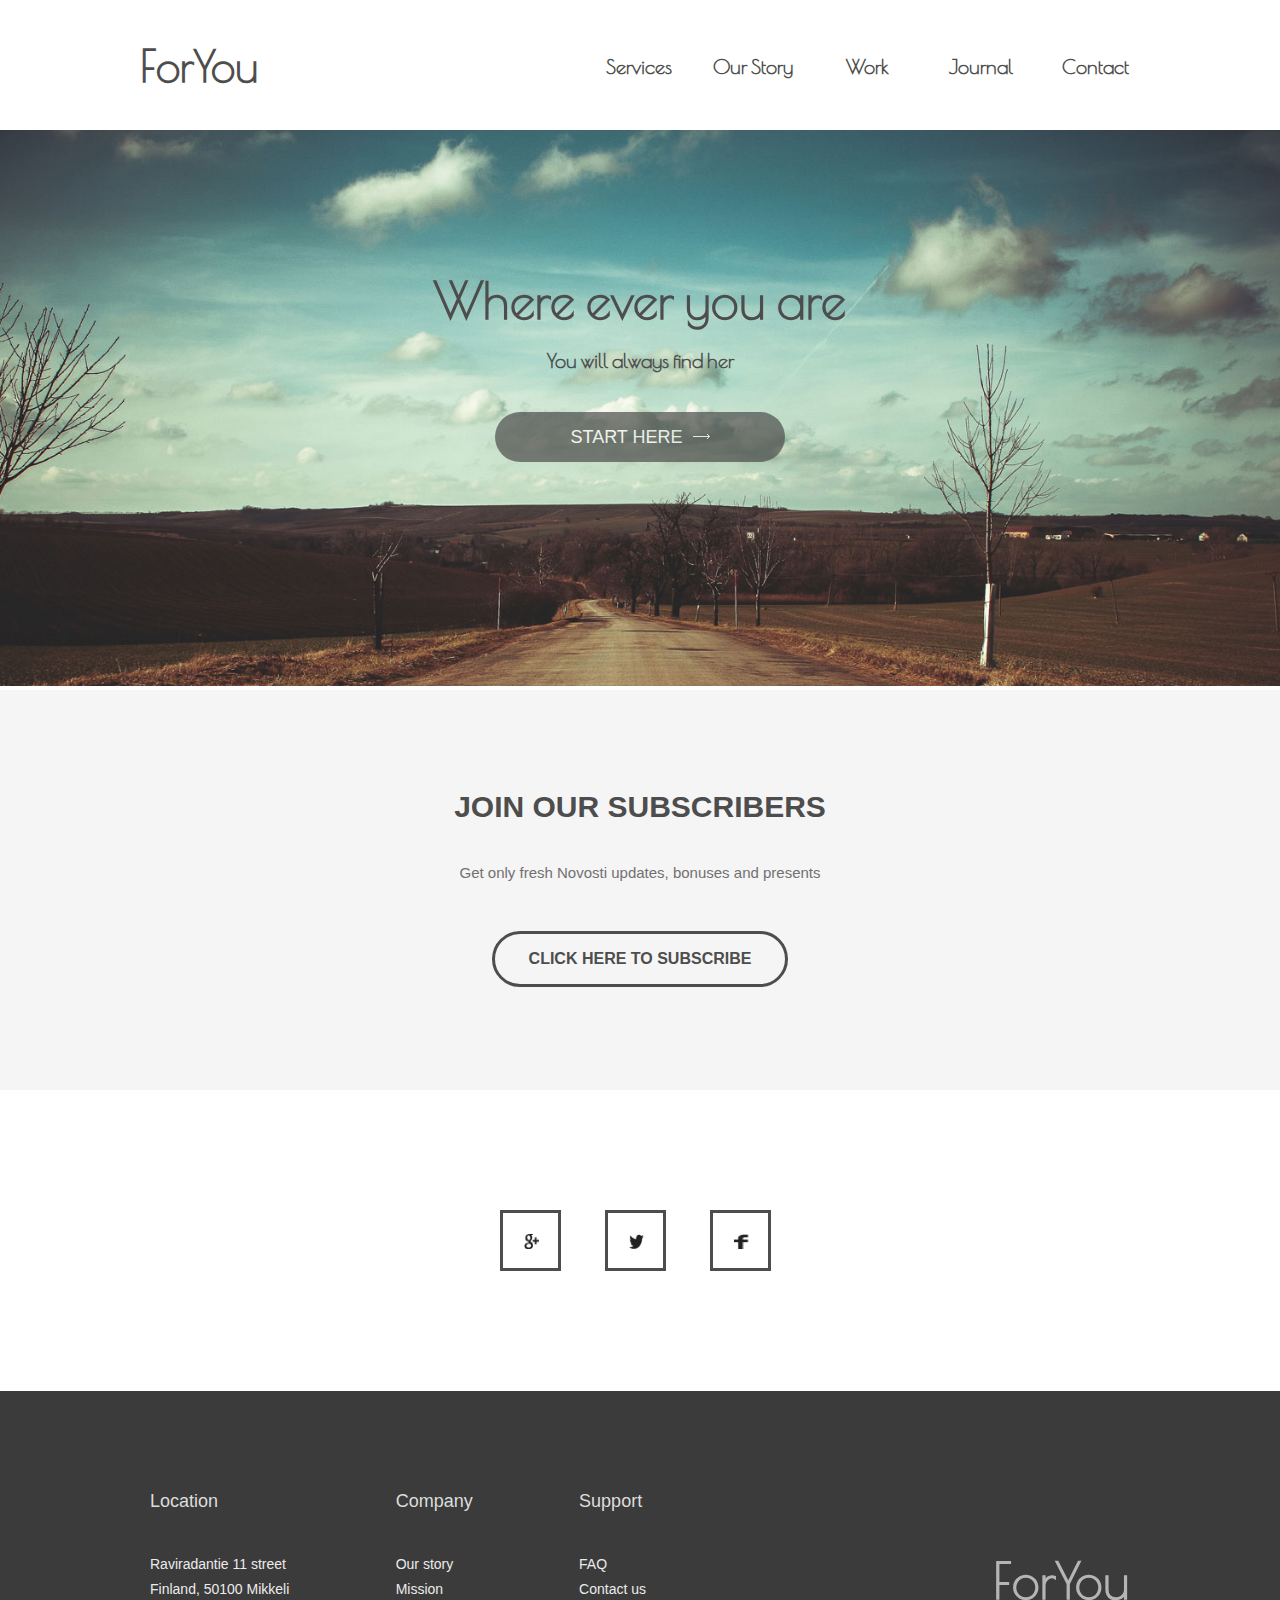
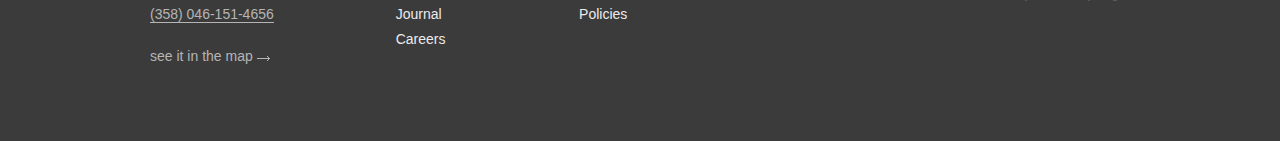
<file: index.html>
<!DOCTYPE html>
<html lang="en">
<head>
	<meta charset="UTF-8">
	<title>ForYou</title>
	<link rel="stylesheet" type="text/css" href="CSS.css">
	<link media="screen"rel="stylesheet" type="text/css" href="CSS_phone.css">
	<link href='https://fonts.googleapis.com/css?family=Poiret+One' rel='stylesheet' type='text/css'>
	<script type="text/javascript" src="jq/jquery.js"></script>
	<script type="text/javascript" src="jq/myJs.js"></script>
	<script type="text/javascript">
	</script>
</head>
<body>
	<div class="main">
		<div class="header">
			<h1><a href="#" name="logo">ForYou</a></h1>
			<ul>
				<li id="services" onclick="toggle(1)"><a href="#">	Services</a></li>
				<li id="ourStory" onclick="toggle(2)"><a href="#">Our Story</a></li>
				<li id="work" onclick="toggle(3)"><a href="#">Work</a></li>
				<li id="jurnal" onclick="toggle(4)"><a href="#">Journal</a></li>
				<li id="contact" onclick="toggle(5)"><a href="#">Contact</a></li>
			</ul>
		</div>
		<div class="billBorder">
			<div class="bordDiscr">
				<h3>Where ever you are</h3>
				<h4>You will always find her</h4>
			</div>
			<div class="startSearch">
				<h4>START HERE <img src="images/arrow_bord.png"></h4>
			</div>
		</div>
		<div class="content">
			<div class="services">
				<h4>SERVICES</h4>
				<div class="s3">
					<h5>GET THE BEST OFFER</h5>
					<p>Have a look at all options, compare and choose the best</p>
				</div>
				<div class="s1">
					<h5>BUILD THE ROUT</h5>
					<p>Draw your route and get all the information about it</p>
				</div>
				<div class="s2">
					<h5>LEASE A PARKING PLACE</h5>
					<p>Here you can find a place of people passing or looking for a parking space</p>
				</div>
			</div>
			<div class="ourStory">
				<h4>OUR STORY</h4>
			</div>
			<div class="work">
				<h4>WORK</h4>
			</div>
			<div class="journal">
				<h4>JURNAL</h4>
			</div>
			<div class="contact">
				<h4>CONTACT</h4>
			</div>
		</div>
		<div class="subscription">
			<h5>JOIN OUR SUBSCRIBERS</h5>
			<p>Get only fresh Novosti updates, bonuses and presents</p>
			<div class="subButton">
				<p>CLICK HERE TO SUBSCRIBE</p>
			</div>
		</div>
		<div class="socMedia">
			<ul>
				<li><img src="images/sm_1.png"></li>
				<li><img src="images/sm_2.png"></li>
				<li><img src="images/sm_3.png"></li>
			</ul>
		</div>
		<div class="footer">
			<div class="location">
				<h5>Location</h5>
				<p>Raviradantie 11 street <br />
				Finland, 50100 Mikkeli <br />
				<span>(358) 046-151-4656</span></p>
				<div class="pictFooter">
					<a href="#">see it in the map <img src="images/arrow_loc.png"></a>
				</div>	
			</div>
			<div class="company">
				<h5>Company</h5>
				<ul>
					<li><a href="#">Our story</a></li>
					<li><a href="#">Mission</a></li>
					<li><a href="#">Journal</a></li>
					<li><a href="#">Careers</a></li>
				</ul>
			</div>
			<div class="support">
				<h5>Support</h5>
				<ul>
					<li><a href="#">FAQ</a></li>
					<li><a href="#">Contact us</a></li>
					<li><a href="#">Policies</a></li>
				</ul>
			</div>
			<div class="logoFooter">
				<h1><a href="#logo">ForYou</a></h1>
			</div>
		</div>
	</div>

</body>
</html>
</file>
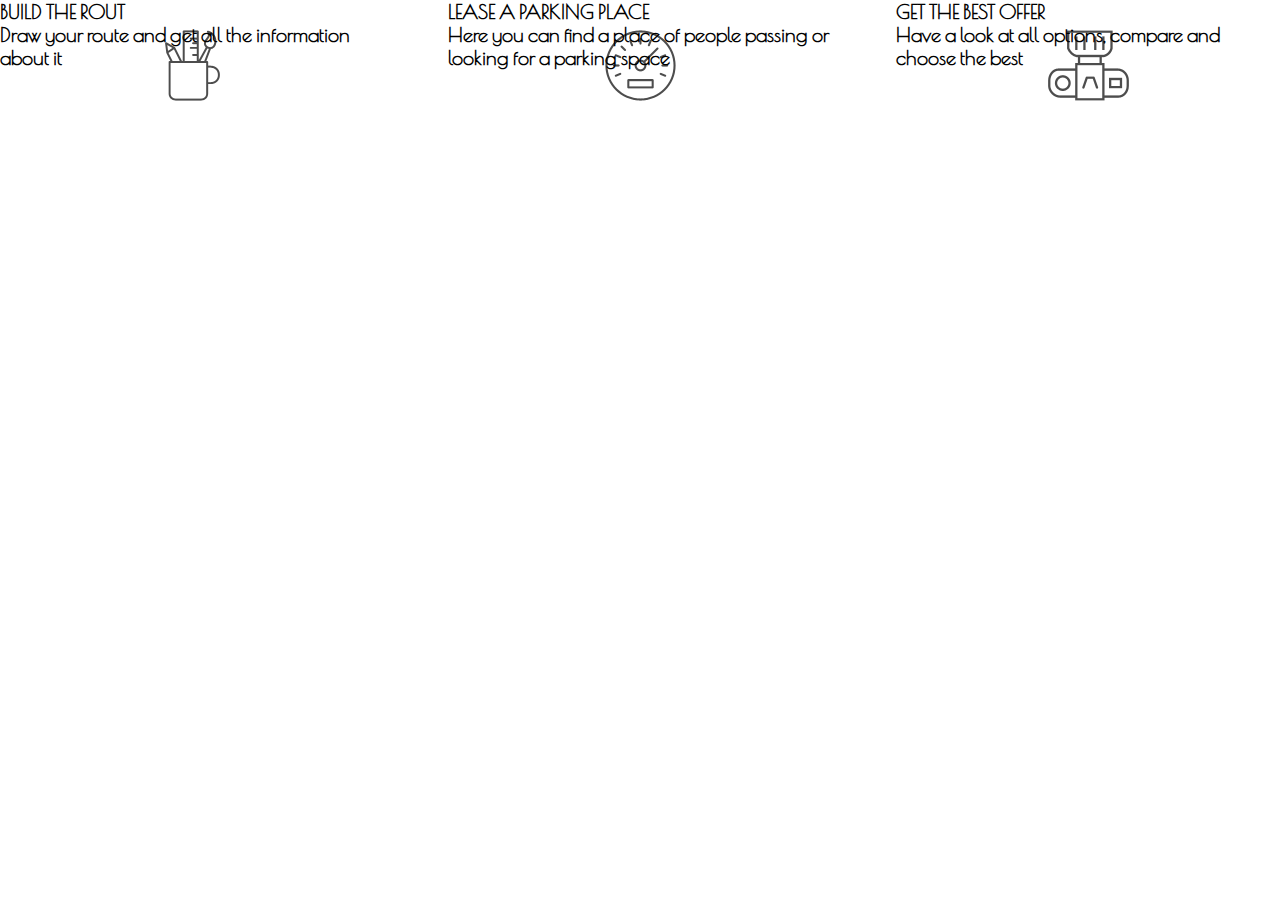
<file: services.html>
<!DOCTYPE html>
<html lang="en">
<head>
	<meta charset="UTF-8">
	<title>Services</title>
	<link rel="stylesheet" type="text/css" href="CSS.css">
	<link href='https://fonts.googleapis.com/css?family=Poiret+One' rel='stylesheet' type='text/css'>
	<script type="text/javascript" src="jq/jquery.js"></script>
	<script type="text/javascript" src="jq/myJs.js"></script>
</head>
<body>
	<div class="iServices">
		<div class="s3">
			<h5>GET THE BEST OFFER</h5>
			<p>Have a look at all options, compare and choose the best</p>
		</div>
		<div class="s1">
			<h5>BUILD THE ROUT</h5>
			<p>Draw your route and get all the information about it</p>
		</div>
		<div class="s2">
			<h5>LEASE A PARKING PLACE</h5>
			<p>Here you can find a place of people passing or looking for a parking space</p>
		</div>
	</div>	
</body>
</html>
</file>
<file: CSS.css>
* {
	margin: 0;
	padding: 0;

	transition: all .2s;
}
h1, h2, h3, h4, h5, h6, p, a {
	font: bold 20px 'Poiret One', Verdana, Arial, Sans-serif;
}

body {
	max-width: 100%;
	min-width: 1000px;
	height: 100%;
	background: #fff;
}

.main {

}

/* Header */

.header {
	height: 130px;
	overflow: hidden;
}

.header h1 a {
	font: bold 44px 'Poiret One', Verdana, Arial, Sans-serif;
	color: #4d4d4d;
	text-decoration: none;

	transition: all .2s ease-in-out;
}

.header h1 a:hover {
	font-size: 46px;
	color: #55acee;
}

.header h1 a:focus {
	outline: none;
}

.header h1 {
	float: left;
	padding: 40px 0 40px 140px;
	width: 140px;
}

.header ul {
	float: right;
	padding: 47px 130px 48px 0;
}

.header ul li {
	display: inline-block;
	list-style: none; 
	width: 100px;
	height: 40px;
	text-align: center;
	padding: 0 5px;
}

.header ul li a {
	font: bold 20px 'Poiret One', Verdana, Arial, Sans-serif;
	color: #4d4d4d;
	text-decoration: none; 
	line-height: 40px;

	transition: all .2s ease-in-out; 
}

.header ul li a:hover, .header ul li:hover {
	color: #55acee; 
	font-size: 23px;
	line-height: 37px;
}

/* billBorder */

.billBorder {
	background: url(images/bill_border.jpg) no-repeat;
	background-size: contain; 
	overflow: hidden;
	height: 560px;
}

.slider {
	width: 100%;
}

.slider img {
	width: 100%;
}

.bordDiscr {
	width: 500px;
	margin: 11% auto 20px auto;
}

.bordDiscr h3 {
	font: bold 50px 'Poiret One', Verdana, Arial, Sans-serif;
	color: #4d4d4d;
	text-align: center;
}

.bordDiscr h4 {
	font: bold 20px 'Poiret One', Verdana, Arial, Sans-serif;
	color: #4d4d4d;
	text-align: center;
	padding: 20px;
}

.startSearch {
	width: 290px;
	height: 50px;
	border-radius: 60px;
	background-color: #4d4d4d;
	margin: 0 auto;
	cursor: pointer;
	opacity: 0.7;

	transition: all .1s ease-in-out;
}

.startSearch:hover {
	opacity: 1;
	box-shadow: 0 0 10px rgba(0,0,0,0.7);
	border: 2px solid #eee;
}

.startSearch h4 {
	text-align: center;
	font: 18px Arial, Verdana, Sans-serif;
	color: #fff;
	padding: 15px 0;
}

.startSearch h4 img {
	padding: 0 0 4px 5px;
}

/* Services */

.services {
	margin: 0 150px 100px 150px;
	display: none;
}

.services h4 {
	text-align: center;
	font: bold 30px Verdana, Arial, Sans-serif;
	color: #4d4d4d;
	padding: 100px 0 40px 0;
}

.s1, .s2, .s3 {
	width: 30%;
	height: 250px;
}

.services h5 {
	text-align: center;
	padding: 140px 0 10px 0;
	font: bold 22px Verdana, Arial, Sans-serif;
	color: #727272;
}

.services p {
	text-align: center;
	padding: 10px 5px;
	font: 15px Verdana, Arial, Sans-serif;
	color: #727272;
}

.s1 {
	float: left;
	background: url(images/serv_1.png) center 30px no-repeat;
}

.s3 {
	float: right;
	background: url(images/serv_3.png) center 30px no-repeat;
}

.s2 {
	background: url(images/serv_2.png) center 30px no-repeat;
	margin: 0 auto;
}

/* Our story */

.ourStory {
	margin: 0 150px 100px 150px;
	height: 424px;
	display: none;	
}

.ourStory h4 {
	text-align: center;
	font: bold 30px Verdana, Arial, Sans-serif;
	color: #4d4d4d;
	padding: 100px 0 40px 0;
}

/* Work */

.work {
	margin: 0 150px 100px 150px;
	height: 424px;	
	display: none;
}

.work h4 {
	text-align: center;
	font: bold 30px Verdana, Arial, Sans-serif;
	color: #4d4d4d;
	padding: 100px 0 40px 0;
}

/* Journal */

.journal {
	margin: 0 150px 100px 150px;
	height: 424px;	
	display: none;
}

.journal h4 {
	text-align: center;
	font: bold 30px Verdana, Arial, Sans-serif;
	color: #4d4d4d;
	padding: 100px 0 40px 0;
}

/* Contact */

.contact {
	margin: 0 150px 100px 150px;
	height: 424px;	
	display: none;
}

.contact h4 {
	text-align: center;
	font: bold 30px Verdana, Arial, Sans-serif;
	color: #4d4d4d;
	padding: 100px 0 40px 0;
}

/* Subscription */

.subscription {
	background-color: #f5f5f5;
	height: 400px;
}

.subscription h5 {
	text-align: center;
	font: bold 30px Verdana, Arial, Sans-serif;
	color: #4d4d4d;
	padding: 100px 0 40px 0;
}

.subscription p {
	text-align: center;
	font: 15px Verdana, Arial, Sans-serif;
	color: #717171;
}

.subButton {
	border: 3px solid #4d4d4d;
	border-radius: 60px;
	width: 290px;
	height: 50px;
	margin: 50px auto 0 auto;
	cursor: pointer;

	transition: all .2s ease-in-out;
}

.subButton:hover {
	background-color: #55acee; 
	box-shadow: 0 0 10px rgba(0,0,0,0.7);
	border: 3px solid #eee;
}

.subButton p {
	padding: 16px 0;
	font: bold 16px Verdana, Arial, Sans-serif;
	color: #4d4d4d;
}

.socMedia {
	width: 320px;
	margin: 100px auto;
}

.socMedia ul li {
	display: inline-block;
	width: 55px;
	height: 55px;
	border: 3px solid #4d4d4d;
	margin: 20px;
	cursor: pointer;

	transition: all .2s ease-in-out;
}

.socMedia ul li:hover {
	background-color: #55acee; 
	box-shadow: 0 0 10px rgba(0,0,0,0.7);
	border: 3px solid #eee; 
}

.socMedia ul li img {
	width: 15px;
	height: 15px;
	margin: 21px 21px;
}

.footer {
	height: 350px;
	background-color: #3b3b3b;
}

.footer div {
	display: inline-block;
	vertical-align: top;
	margin: 100px 4% 0 4%;

}

.footer div:first-of-type {
	margin-left: 150px; 
}

.footer div h5 {
	font: 18px Verdana, Arial, Sans-serif;
	color: #ddd;
	margin-bottom: 40px;
}

.footer div p {
	font: 14px Verdana, Arial, Sans-serif;
	color: #ebebeb;
	line-height: 25px;
}

.footer div p span {
	color: #b5b5b5;
	border-bottom: 1px solid #b5b5b5;
}

.pictFooter  {
	padding-top: 20px;
	margin: 0 !important;
}

.pictFooter a {
	text-decoration: none;
	font: 14px Verdana, Arial, Sans-serif;
	color: #b5b5b5;
}

.footer ul li {
	list-style: none;
}

.footer ul li a {
	font: 14px Verdana, Arial, Sans-serif;
	color: #ebebeb;
	text-decoration: none;
	line-height: 25px;

	transition: all .2s ease-in-out;
}

.footer ul li a:hover {
	font-size: 15px;
	color: #55acee;
}

.logoFooter a {
	font: bold 50px 'Poiret One', Verdana, Arial, Sans-serif;
	color: #b5b5b5;
	text-decoration: none;

	transition: all .3s ease-in-out;
}

.logoFooter a:hover {
	font-size: 55px;
	color: #55acee;
}

.logoFooter {
	margin: 160px 150px 0 0 !important;
	float: right;
}
</file>
<file: CSS_phone.css>
* {
	margin: 0;
	padding: 0;

	transition: all .2s;
}

@media screen and (max-width: 680px) {
	
	body {
		max-width: 660px;
		min-width: 650px;
	}

	.header {
		height: 65px;
	}

	.header h1 a {
		font: bold 25px 'Poiret One', Verdana, Arial, Sans-serif;

		transition: all .2s ease-in-out;
	}

	.header h1 a:hover {
		font-size: 26px;
	}

	.header h1 {
		padding: 20px 0 20px 50px;
		width: 70px;
	}

	.header ul {
		padding: 29px 50px 15px 0;
	}

	.header ul li { 
		width: 70px;
		height: 20px;
		padding: 0 5px;
	}

	.header ul li a {
		font: bold 15px 'Poiret One', Verdana, Arial, Sans-serif;
		line-height: 10px;

		transition: all .2s ease-in-out; 
	}

	.header ul li a:hover, .header ul li:hover {
		font-size: 16px;
		line-height: 16px;
	}

	/* billBorder */

	.billBorder { 
		height: 283px;
	}

	.slider {
		width: 100%;
	}

	.slider img {
		width: 100%;
	}

	.bordDiscr {
		width: 300px;
		margin: 8% auto 20px auto;
	}

	.bordDiscr h3 {
		font: bold 30px 'Poiret One', Verdana, Arial, Sans-serif;
	}

	.bordDiscr h4 {
		font: bold 20px 'Poiret One', Verdana, Arial, Sans-serif;
		padding: 10px 0;
	}

	.startSearch {
		width: 150px;
		height: 35px;
	}

	.startSearch:hover {
		box-shadow: 0 0 5px rgba(0,0,0,0.7);
		border: 1px solid #eee;
	}

	.startSearch h4 {
		font: 14px Arial, Verdana, Sans-serif;
		color: #fff;
		padding: 10px 0;
	}

	/* Services */

	.services {
		margin: 0 50px 30px 50px;
		height: 350px;
	}

	.services h4 {
		font: bold 20px Verdana, Arial, Sans-serif;
		padding: 50px 0 20px 0;
	}

	.s1, .s2, .s3 {
		width: 30%;
		height: 250px;
	}

	.services h5 {
		padding: 120px 0 10px 0;
		font: bold 15px Verdana, Arial, Sans-serif;
	}

	.services p {
		padding: 10px 5px;
		font: 15px Verdana, Arial, Sans-serif;
	}
	
	/* Our story */

	.ourStory {
		margin: 0 50px 30px 50px;
		height: 350px;	
	}

	.ourStory h4 {
		font: bold 20px Verdana, Arial, Sans-serif;
		padding: 50px 0 20px 0;
	}

	/* Work */

	.work {
		margin: 0 50px 30px 50px;
		height: 350px;
	}

	.work h4 {
		font: bold 20px Verdana, Arial, Sans-serif;
		padding: 50px 0 20px 0;
	}

	/* Journal */

	.journal {
		margin: 0 50px 30px 50px;
		height: 350px;
	}

	.journal h4 {
		font: bold 20px Verdana, Arial, Sans-serif;
		padding: 50px 0 20px 0;
	}

	/* Contact */

	.contact {
		margin: 0 50px 30px 50px;
		height: 350px;
	}

	.contact h4 {
		font: bold 20px Verdana, Arial, Sans-serif;
		padding: 50px 0 20px 0;
	}

	/* Subscription */

	.subscription {
		height: 250px;
	}

	.subscription h5 {
		font: bold 25px Verdana, Arial, Sans-serif;
		padding: 50px 0 20px 0;
	}

	.subscription p {
		font: 15px Verdana, Arial, Sans-serif;
	}

	.subButton {
		border: 2px solid #4d4d4d;
		width: 250px;
		height: 45px;
		margin: 30px auto 0 auto;
		cursor: pointer;

		transition: all .2s ease-in-out;
	}

	.subButton:hover {
		box-shadow: 0 0 5px rgba(0,0,0,0.7);
		border: 2px solid #eee;
	}

	.subButton p {
		padding: 15px 0;
		font: bold 16px Verdana, Arial, Sans-serif;
	}

	/* cosMedia */

	.socMedia {
		width: 280px;
		margin: 50px auto;
	}

	.socMedia ul li {
		width: 45px;
		height: 45px;
		border: 2px solid #4d4d4d;

		transition: all .2s ease-in-out;
	}

	.socMedia ul li:hover {
		box-shadow: 0 0 5px rgba(0,0,0,0.7);
		border: 2px solid #eee; 
	}

	.socMedia ul li img {
		width: 14px;
		height: 14px;
		margin: 16px 16px;
	}

	/* footer */

	.footer {
		height: 250px;
	}

	.footer div {
		margin: 50px 20px 0 20px;

	}

	.footer div:first-of-type {
		margin-left: 50px; 
	}

	.footer div h5 {
		font: bold 15px Verdana, Arial, Sans-serif;
		margin-bottom: 20px;
	}

	.logoFooter a {
		font: bold 50px 'Poiret One', Verdana, Arial, Sans-serif;
		color: #b5b5b5;
		text-decoration: none;

		transition: all .2s ease-in-out;
	}

	.logoFooter a:hover {
		font-size: 51px;
	}

	.logoFooter {
		margin: 50px 50px 0 0 !important;
		float: right;
	}

}
</file>
